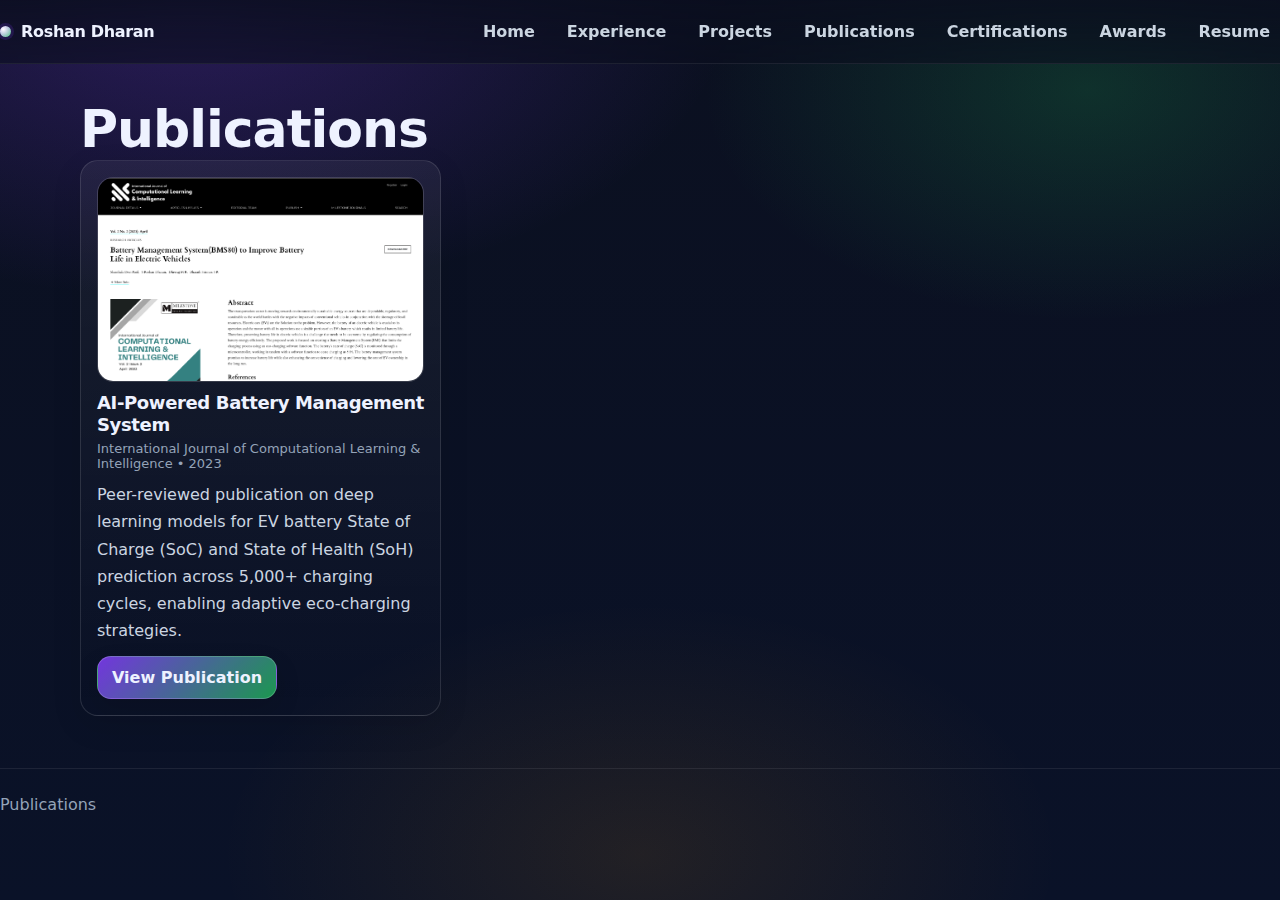
<file: publications.html>
<!doctype html>
<html lang="en">
<head>
  <meta charset="utf-8" />
  <meta name="viewport" content="width=device-width, initial-scale=1" />
  <title>Publications | Roshan Dharan</title>
  <link rel="stylesheet" href="css/style.css" />
</head>
<body>
<nav>
  <div class="nav-inner">
    <div class="brand">
      <span class="brand-dot" aria-hidden="true"></span>
      <strong>Roshan Dharan</strong>
    </div>
    <div class="nav-links">
      <a href="index.html">Home</a>
      <a href="experience.html">Experience</a>
      <a href="projects.html">Projects</a>
      <a href="publications.html">Publications</a>
      <a href="certifications.html">Certifications</a>
      <a href="awards.html">Awards</a>
      <a href="resume.html">Resume</a>
    </div>
  </div>
</nav>

<main>
<section class="section">
  <div class="container">
    <h1>Publications</h1>

    <div class="grid">
      <div class="card">
        <div class="media project">
          <img src="assets/publication.png" alt="Publication cover" loading="lazy" />
        </div>
        <h3>AI-Powered Battery Management System</h3>
        <div class="meta">International Journal of Computational Learning &amp; Intelligence • 2023</div>
        <p>
          Peer-reviewed publication on deep learning models for EV battery State of Charge (SoC) and State of Health (SoH)
          prediction across 5,000+ charging cycles, enabling adaptive eco-charging strategies.
        </p>
        <div class="cta-row" style="margin-top:12px;">
          <a class="btn primary" href="https://milestoneresearch.in/JOURNALS/index.php/IJCLI/article/view/82" target="_blank" rel="noopener">
            View Publication
          </a>
        </div>
      </div>
    </div>

  </div>
</section>
</main>
<footer>Publications</footer>
<script src="js/main.js"></script>
</body>
</html>
</file>
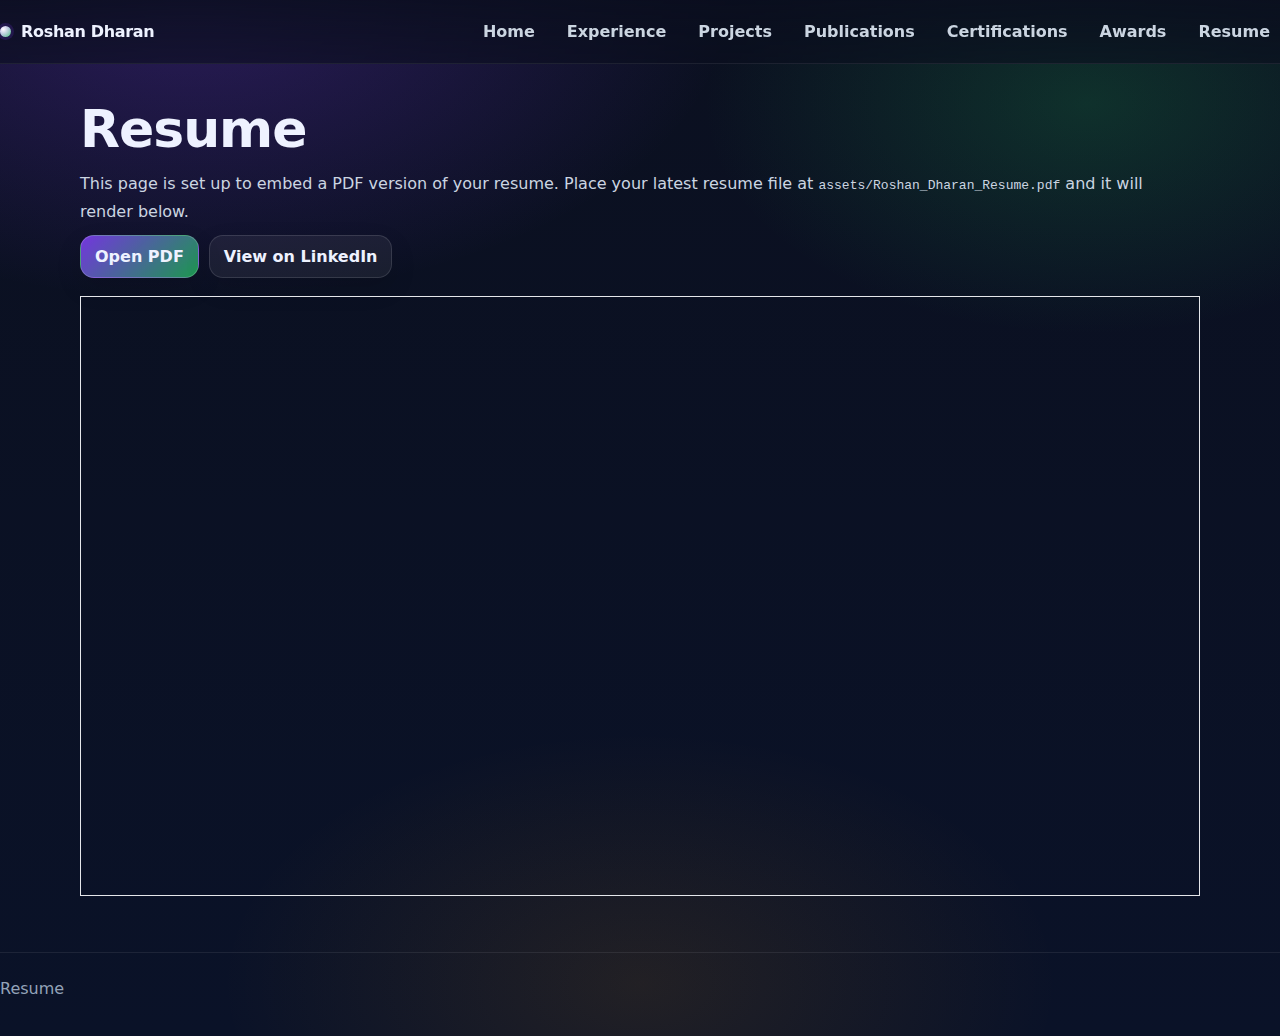
<file: resume.html>
<!doctype html>
<html lang="en">
<head>
  <meta charset="utf-8" />
  <meta name="viewport" content="width=device-width, initial-scale=1" />
  <title>Resume | Roshan Dharan</title>
  <link rel="stylesheet" href="css/style.css" />
</head>
<body>
<nav>
  <div class="nav-inner">
    <div class="brand">
      <span class="brand-dot" aria-hidden="true"></span>
      <strong>Roshan Dharan</strong>
    </div>
    <div class="nav-links">
      <a href="index.html">Home</a>
      <a href="experience.html">Experience</a>
      <a href="projects.html">Projects</a>
      <a href="publications.html">Publications</a>
      <a href="certifications.html">Certifications</a>
      <a href="awards.html">Awards</a>
      <a href="resume.html">Resume</a>
    </div>
  </div>
</nav>

<main>
<section class="section">
  <div class="container">
    <h1>Resume</h1>
    <p>
      This page is set up to embed a PDF version of your resume. Place your latest resume file at
      <code>assets/Roshan_Dharan_Resume.pdf</code> and it will render below.
    </p>
    <div class="cta-row" style="margin:0 0 18px;">
      <a class="btn primary" href="assets/Roshan_Dharan_Resume.pdf" target="_blank" rel="noopener">Open PDF</a>
      <a class="btn" href="https://www.linkedin.com/in/roshan-dharan" target="_blank" rel="noopener">View on LinkedIn</a>
    </div>
    <iframe src="assets/Roshan_Dharan_Resume.pdf" title="Roshan Dharan Resume" style="width:100%;min-height:600px;border:1px solid #e5e7eb;"></iframe>
  </div>
</section>
</main>
<footer>Resume</footer>
<script src="js/main.js"></script>
</body>
</html>
</file>
<file: css/style.css>
/* =========================================================
   Roshan Dharan — Portfolio (Enhanced)
   No build step. Pure HTML/CSS/JS for GitHub Pages.
   ========================================================= */

:root{
  --bg: #0b1020;
  --bg2:#0a1228;
  --surface: rgba(255,255,255,.06);
  --surface2: rgba(255,255,255,.10);
  --border: rgba(255,255,255,.12);
  --text:#eef2ff;
  --muted:#cbd5e1;
  --muted2:#94a3b8;
  --accent:#7c3aed; /* violet */
  --accent2:#22c55e; /* green */
  --warn:#f59e0b;
  --shadow: 0 14px 50px rgba(0,0,0,.35);
  --radius: 18px;
  --radius2: 26px;
  --max: 1120px;
  --focus: 0 0 0 4px rgba(124,58,237,.35);
  --gridGap: 18px;
  --font: ui-sans-serif, system-ui, -apple-system, Segoe UI, Roboto, Helvetica, Arial, "Apple Color Emoji","Segoe UI Emoji";
  --mono: ui-monospace, SFMono-Regular, Menlo, Monaco, Consolas, "Liberation Mono", "Courier New", monospace;
}

[data-theme="light"]{
  --bg:#f7f8ff;
  --bg2:#eef2ff;
  --surface: rgba(15,23,42,.05);
  --surface2: rgba(15,23,42,.08);
  --border: rgba(15,23,42,.14);
  --text:#0f172a;
  --muted:#334155;
  --muted2:#475569;
  --shadow: 0 16px 48px rgba(2,6,23,.10);
  --focus: 0 0 0 4px rgba(124,58,237,.22);
}

*{ box-sizing:border-box; }
html{ scroll-behavior:smooth; }
body{
  margin:0;
  font-family: var(--font);
  color: var(--text);
  background:
    radial-gradient(900px 500px at 15% 0%, rgba(124,58,237,.28), transparent 60%),
    radial-gradient(700px 420px at 85% 10%, rgba(34,197,94,.18), transparent 55%),
    radial-gradient(700px 420px at 50% 95%, rgba(245,158,11,.10), transparent 60%),
    linear-gradient(180deg, var(--bg), var(--bg2));
  min-height:100vh;
}

a{ color:inherit; text-decoration:none; }
a:hover{ text-decoration:underline; text-underline-offset: 4px; }

img{ max-width:100%; display:block; }
ul{ margin: 10px 0 0 18px; }
li{ color: var(--muted); line-height:1.6; margin: 8px 0; }
p{ color: var(--muted); line-height:1.7; margin: 10px 0; }
h1,h2,h3{ margin:0; line-height:1.2; letter-spacing:-.02em; }
h1{ font-size: clamp(32px, 4.1vw, 52px); }
h2{ font-size: clamp(24px, 3vw, 34px); margin-bottom: 10px; }
h3{ font-size: 18px; }

.container{
  width: min(var(--max), calc(100% - 44px));
  margin: 0 auto;
}

.skip-link{
  position:absolute;
  left:-999px; top: 10px;
  padding:10px 12px;
  border-radius: 10px;
  background: var(--text);
  color: var(--bg);
  z-index: 9999;
}
.skip-link:focus{ left: 14px; outline: none; box-shadow: var(--focus); }

nav{
  position: sticky;
  top:0;
  z-index: 50;
  backdrop-filter: blur(12px);
  background: linear-gradient(180deg, rgba(10,14,30,.84), rgba(10,14,30,.60));
  border-bottom: 1px solid rgba(255,255,255,.08);
}
[data-theme="light"] nav{
  background: linear-gradient(180deg, rgba(247,248,255,.90), rgba(247,248,255,.72));
  border-bottom: 1px solid rgba(15,23,42,.12);
}

.nav-inner{
  display:flex;
  align-items:center;
  justify-content:space-between;
  padding: 14px 0;
  gap: 14px;
}

.brand{
  display:flex;
  align-items:center;
  gap: 10px;
  white-space:nowrap;
}
.brand-dot{
  width: 11px; height: 11px; border-radius: 999px;
  background: radial-gradient(circle at 30% 30%, #fff, rgba(255,255,255,.12)), linear-gradient(135deg, var(--accent), var(--accent2));
  box-shadow: 0 0 0 3px rgba(124,58,237,.18);
}
.brand strong{ font-weight: 760; letter-spacing:-.02em; }

.nav-actions{ display:flex; align-items:center; gap: 10px; }
.nav-links{
  display:flex;
  gap: 12px;
  align-items:center;
}
.nav-links a{
  padding: 8px 10px;
  border-radius: 12px;
  color: var(--muted);
  font-weight: 560;
  text-decoration:none;
}
.nav-links a[aria-current="page"]{
  background: var(--surface);
  color: var(--text);
  border: 1px solid var(--border);
  box-shadow: 0 10px 30px rgba(0,0,0,.12);
}
.nav-links a:hover{
  text-decoration:none;
  background: var(--surface);
  color: var(--text);
}

.icon-btn{
  appearance:none;
  border: 1px solid var(--border);
  background: var(--surface);
  color: var(--text);
  padding: 10px 11px;
  border-radius: 14px;
  cursor:pointer;
  box-shadow: 0 10px 24px rgba(0,0,0,.12);
}
.icon-btn:hover{ transform: translateY(-1px); background: var(--surface2); }
.icon-btn:active{ transform: translateY(0px); }
.icon-btn:focus{ outline:none; box-shadow: var(--focus); }

.hamburger{ display:none; }
@media (max-width: 860px){
  .nav-links{
    position: fixed;
    left: 14px;
    right: 14px;
    top: 70px;
    padding: 12px;
    border-radius: 18px;
    border: 1px solid var(--border);
    background: color-mix(in oklab, var(--bg2) 70%, transparent);
    box-shadow: var(--shadow);
    flex-direction: column;
    align-items: stretch;
    gap: 6px;
    transform: translateY(-8px);
    opacity: 0;
    pointer-events: none;
    transition: opacity .18s ease, transform .18s ease;
  }
  .nav-links.open{
    opacity: 1;
    transform: translateY(0px);
    pointer-events: auto;
  }
  .nav-links a{ width: 100%; }
  .hamburger{ display:inline-flex; }
}

.hero{
  padding: 56px 0 26px;
}
.hero-grid{
  display:grid;
  grid-template-columns: 1.25fr .75fr;
  gap: 26px;
  align-items: center;
}
@media (max-width: 920px){
  .hero-grid{ grid-template-columns: 1fr; }
}

.kicker{
  display:inline-flex;
  gap:10px;
  align-items:center;
  padding: 8px 12px;
  border: 1px solid var(--border);
  background: var(--surface);
  border-radius: 999px;
  color: var(--muted);
  font-weight: 600;
  width: fit-content;
}
.kicker .dot{
  width: 8px; height: 8px; border-radius: 999px;
  background: var(--accent2);
  box-shadow: 0 0 0 3px rgba(34,197,94,.18);
}

.lead{
  font-size: 16px;
  color: var(--muted);
}
.accent{
  background: linear-gradient(135deg, var(--accent), var(--accent2));
  -webkit-background-clip: text;
  background-clip: text;
  color: transparent;
}
.badges{
  display:flex;
  flex-wrap: wrap;
  gap: 10px;
  margin: 16px 0 14px;
}
.badge{
  font-size: 13px;
  padding: 8px 10px;
  border-radius: 999px;
  border: 1px solid var(--border);
  background: var(--surface);
  color: var(--muted);
}

.cta-row{ display:flex; flex-wrap:wrap; gap: 10px; margin-top: 14px; }

.btn{
  display:inline-flex;
  align-items:center;
  gap: 10px;
  padding: 11px 14px;
  border-radius: 14px;
  border: 1px solid var(--border);
  background: var(--surface);
  color: var(--text);
  text-decoration:none;
  font-weight: 650;
  box-shadow: 0 10px 26px rgba(0,0,0,.12);
}
.btn:hover{ text-decoration:none; transform: translateY(-1px); background: var(--surface2); }
.btn:active{ transform: translateY(0); }
.btn.primary{
  background: linear-gradient(135deg, rgba(124,58,237,.92), rgba(34,197,94,.75));
  border-color: rgba(255,255,255,.18);
}
.btn:focus{ outline:none; box-shadow: var(--focus); }

.hero-card{
  border-radius: var(--radius2);
  border: 1px solid var(--border);
  background:
    radial-gradient(500px 260px at 20% 0%, rgba(124,58,237,.25), transparent 60%),
    radial-gradient(500px 260px at 80% 0%, rgba(34,197,94,.18), transparent 55%),
    linear-gradient(180deg, var(--surface), transparent);
  box-shadow: var(--shadow);
  padding: 18px;
  position: relative;
  overflow: hidden;
}
.hero-card::after{
  content:"";
  position:absolute;
  inset:-2px;
  background: radial-gradient(520px 230px at 60% 0%, rgba(255,255,255,.08), transparent 55%);
  pointer-events:none;
}
.profile{
  display:grid;
  gap: 12px;
}
.profile-img{
  width: 100%;
  aspect-ratio: 1 / 1;
  border-radius: 22px;
  border: 1px solid var(--border);
  overflow:hidden;
  background: linear-gradient(135deg, rgba(124,58,237,.22), rgba(34,197,94,.16));
}
.profile-img img{ width:100%; height:100%; object-fit: cover; }
.profile-stats{
  display:grid;
  grid-template-columns: repeat(2,1fr);
  gap: 10px;
}
.stat{
  padding: 12px;
  border-radius: 16px;
  border: 1px solid var(--border);
  background: var(--surface);
}
.stat .num{
  font-weight: 820;
  letter-spacing:-.02em;
  font-size: 20px;
}
.stat .label{ color: var(--muted2); font-size: 13px; margin-top: 4px; }

.section{
  padding: 34px 0;
}
.section-head{
  display:flex;
  align-items:flex-end;
  justify-content:space-between;
  gap: 18px;
  margin-bottom: 18px;
}
.section-head p{ margin: 0; max-width: 62ch; }

.grid{
  display:grid;
  grid-template-columns: repeat(3, 1fr);
  gap: var(--gridGap);
}
@media (max-width: 980px){ .grid{ grid-template-columns: repeat(2, 1fr);} }
@media (max-width: 640px){ .grid{ grid-template-columns: 1fr;} }

.card{
  border-radius: var(--radius);
  border: 1px solid var(--border);
  background: linear-gradient(180deg, var(--surface), transparent);
  box-shadow: 0 10px 30px rgba(0,0,0,.10);
  padding: 16px;
  position: relative;
  overflow:hidden;
}
.card:hover{ transform: translateY(-2px); background: linear-gradient(180deg, var(--surface2), transparent); }
.card h3{ margin-top: 10px; }
.meta{
  color: var(--muted2);
  font-size: 13px;
  margin-top: 6px;
}

.media{
  border-radius: 16px;
  border: 1px solid var(--border);
  background: color-mix(in oklab, var(--surface) 70%, transparent);
  overflow:hidden;
}
.media.project, .media.award { aspect-ratio: 16 / 10; }
.media.logo{
  width: 64px;
  height: 64px;
  border-radius: 16px;
  display: grid;
  place-items: center;
  background: linear-gradient(
    180deg,
    color-mix(in oklab, var(--surface2) 80%, transparent),
    color-mix(in oklab, var(--surface) 60%, transparent)
  );
  border: 1px solid var(--border);
  flex-shrink: 0;
}
.media img{ width:100%; height:100%; object-fit: cover; }
.media.logo img{
  max-width: 80%;
  max-height: 80%;
  width: auto;
  height: auto;
  object-fit: contain;
  filter: saturate(1.05) contrast(1.05);
}

.pills{
  display:flex;
  flex-wrap: wrap;
  gap: 8px;
  margin-top: 12px;
}
.pill{
  font-size: 12px;
  padding: 6px 10px;
  border-radius: 999px;
  border: 1px solid var(--border);
  background: var(--surface);
  color: var(--muted);
  cursor:pointer;
  user-select:none;
}
.pill[aria-pressed="true"]{
  background: color-mix(in oklab, var(--accent) 28%, var(--surface));
  color: var(--text);
}

.toolbar{
  display:flex;
  flex-wrap: wrap;
  gap: 10px;
  align-items:center;
  margin: 12px 0 18px;
}
.input{
  flex: 1;
  min-width: 220px;
  border-radius: 14px;
  border: 1px solid var(--border);
  background: var(--surface);
  color: var(--text);
  padding: 12px 12px;
  font-size: 14px;
}
.input::placeholder{ color: color-mix(in oklab, var(--muted2) 70%, transparent); }
.input:focus{ outline:none; box-shadow: var(--focus); }

.select{
  border-radius: 14px;
  border: 1px solid var(--border);
  background: var(--surface);
  color: var(--text);
  padding: 11px 12px;
  font-size: 14px;
}
.select:focus{ outline:none; box-shadow: var(--focus); }

.timeline{
  display:grid;
  gap: var(--gridGap);
}
.timeline .card{
  padding: 18px;
}
.timeline-head{
  display:flex;
  gap: 14px;
  align-items:center;
}
.timeline-head .media.logo{
  width: 64px;
  height: 64px;
  flex: 0 0 64px;
}


hr.sep{
  border:none;
  height: 1px;
  background: color-mix(in oklab, var(--border) 75%, transparent);
  margin: 18px 0;
}

footer{
  padding: 26px 0 38px;
  color: var(--muted2);
  border-top: 1px solid rgba(255,255,255,.08);
  margin-top: 18px;
}
[data-theme="light"] footer{
  border-top: 1px solid rgba(15,23,42,.10);
}

.toast{
  position: fixed;
  left: 50%;
  transform: translateX(-50%);
  bottom: 18px;
  z-index: 70;
  padding: 10px 12px;
  border-radius: 14px;
  border: 1px solid var(--border);
  background: color-mix(in oklab, var(--bg2) 74%, transparent);
  color: var(--text);
  box-shadow: var(--shadow);
  display:none;
}
.toast.show{ display:block; }

.modal-backdrop{
  position: fixed;
  inset: 0;
  background: rgba(0,0,0,.55);
  z-index: 80;
  display:none;
  align-items:center;
  justify-content:center;
  padding: 20px;
}
.modal-backdrop.open{ display:flex; }
.modal{
  width: min(980px, 100%);
  border-radius: 20px;
  border: 1px solid var(--border);
  background: color-mix(in oklab, var(--bg2) 84%, transparent);
  box-shadow: var(--shadow);
  overflow:hidden;
}
.modal header{
  display:flex;
  align-items:center;
  justify-content:space-between;
  gap: 12px;
  padding: 12px 14px;
  border-bottom: 1px solid var(--border);
}
.modal header strong{ font-weight: 760; }
.modal .body{ padding: 14px; }
.modal .body img{
  width: 100%;
  height: auto;
  border-radius: 16px;
  border: 1px solid var(--border);
}
kbd{
  font-family: var(--mono);
  font-size: 12px;
  padding: 2px 6px;
  border-radius: 8px;
  border: 1px solid var(--border);
  background: var(--surface);
  color: var(--text);
}

.reveal{ opacity: 0; transform: translateY(10px); transition: opacity .5s ease, transform .5s ease; }
.reveal.in{ opacity: 1; transform: translateY(0px); }

button.media{ padding:0; cursor:pointer; color:inherit; }
button.media:focus{ outline:none; box-shadow: var(--focus); }
</file>
